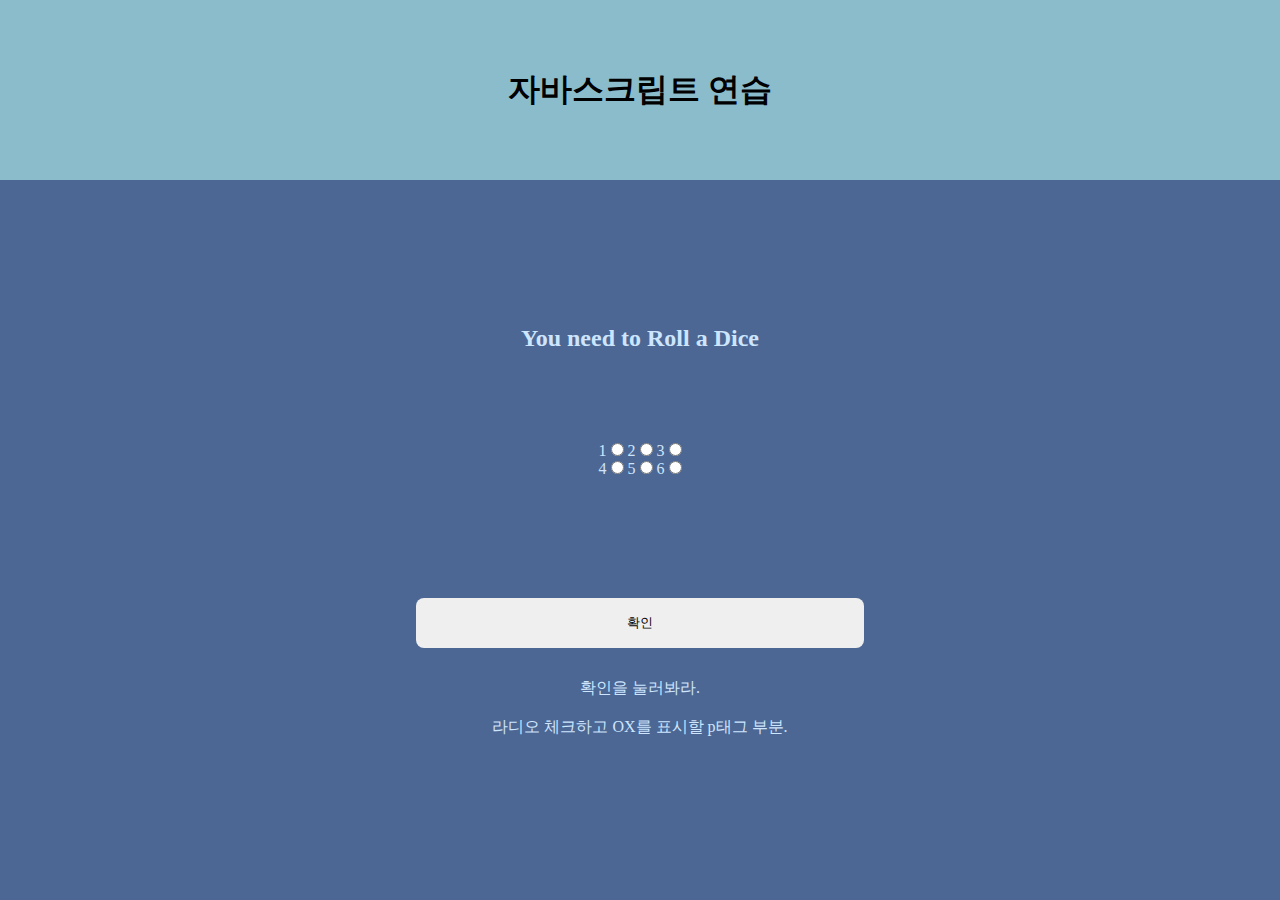
<file: index.html>
<!DOCTYPE html>
<head>
  <meta charset="UTF-8">
  <meta name="viewport" content="width=device-width, initial-scale=1.0", user-scalable="no">
  <link rel="stylesheet" href="./styles/index.css">
  <title>JS PWA</title>
</head>
<body>
  <div id="root">
    <header>
    <h1>자바스크립트 연습</h1>
  </header>
    <main id="content">
      <section id="msg"> <h2>You need to Roll a Dice</h2> </section>
    
          </section>
      <form method="post" name="form1" action="/a.html">
          <label for="r1">1</label>
          <input type="radio" id="r1" name="jusawi" value="1">
          <label for="r2">2</label>
          <input type="radio" id="r2" name="jusawi" value="2">
          <label for="r3">3</label>
          <input type="radio" id="r3" name="jusawi" value="3">
          <br>
          <label for="r4">4</label>
          <input type="radio" id="r4" name="jusawi" value="4">
          <label for="r5">5</label>
          <input type="radio" id="r5" name="jusawi" value="5">
          <label for="r6">6</label>
          <input type="radio" id="r6" name="jusawi" value="6">
          <br>
          <!-- <input type="button" name="jusawi" value="확인">  -->
        </form>

        <section id="bt">
          <button class="bt1" onclick="show();">확인</button>
  
          <!--양자택일 같은 거는 name이 같아야 한다-->
      
      <p id="asdf">확인을 눌러봐라.</p>
      <br>
      <p id="ox">라디오 체크하고 OX를 표시할 p태그 부분.</p>
<br>

</main>
</div>
</body>
<script src="./scripts/dom.js"></script>
</html>
</file>
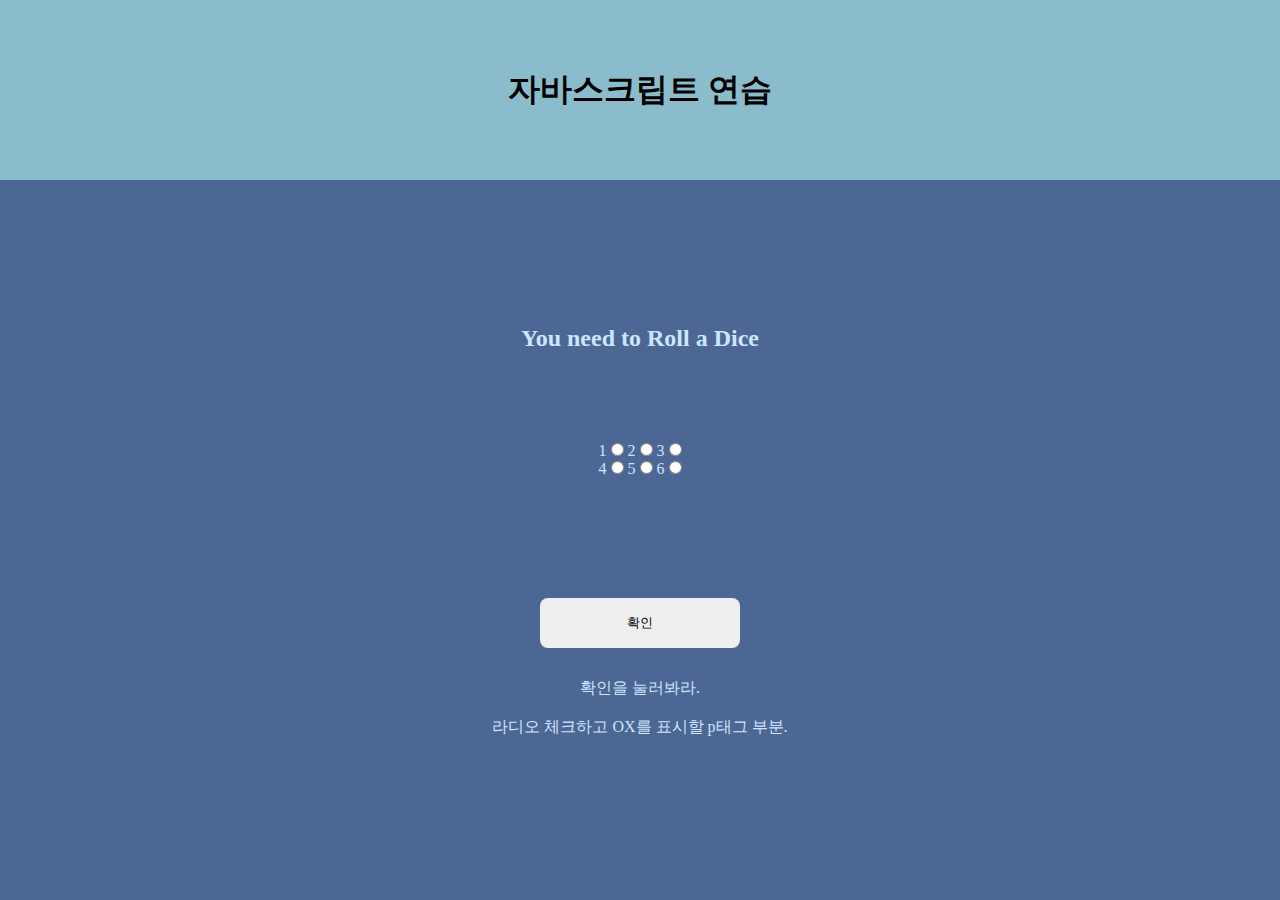
<file: 01/index.html>
<!DOCTYPE html>
<head>
  <meta charset="UTF-8">
  <meta name="viewport" content="width=device-width, initial-scale=1.0", user-scalable="no">
  <link rel="stylesheet" href="./styles/index.css">
  <title>JS PWA</title>
  <script src="./scripts/dom.js"></script>
</head>
<body>
  <div id="root">
    <header>
    <h1>자바스크립트 연습</h1>
  </header>
    <main id="content">
      <section id="msg"> <h2>You need to Roll a Dice</h2> </section>
    
          </section>
      <form method="post" name="form1" action="/a.html">
          <label for="r1">1</label>
          <input type="radio" id="r1" name="jusawi" value="1">
          <label for="r2">2</label>
          <input type="radio" id="r2" name="jusawi" value="2">
          <label for="r3">3</label>
          <input type="radio" id="r3" name="jusawi" value="3">
          <br>
          <label for="r4">4</label>
          <input type="radio" id="r4" name="jusawi" value="4">
          <label for="r5">5</label>
          <input type="radio" id="r5" name="jusawi" value="5">
          <label for="r6">6</label>
          <input type="radio" id="r6" name="jusawi" value="6">
          <br>
          <!-- <input type="button" name="jusawi" value="확인">  -->
        </form>

        <section id="bt">
          <button class="bt1" onclick="show();">확인</button>
  
          <!--양자택일 같은 거는 name이 같아야 한다-->
      
      <p id="asdf">확인을 눌러봐라.</p>
      <br>
      <p id="ox">라디오 체크하고 OX를 표시할 p태그 부분.</p>
<br>

</main>
</div>
</body>
</html>
</file>
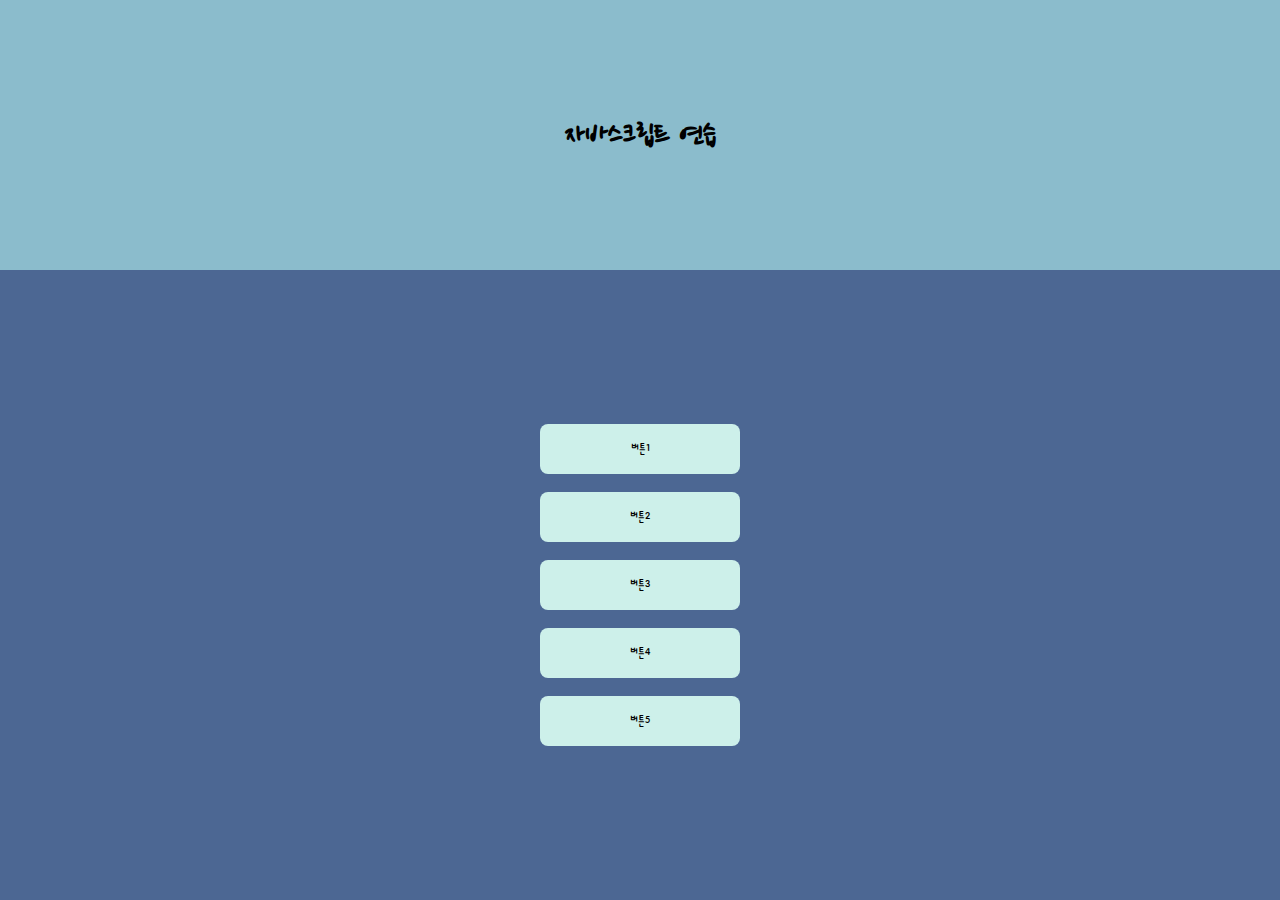
<file: temp/index.html>
<!DOCTYPE html>
<head>
  <meta charset="UTF-8">
  <meta name="viewport" content="width=device-width, initial-scale=1.0", user-scalable="no">
  <!--웹 폰트 적용-->
  <link rel="preconnect" href="https://fonts.googleapis.com">
  <link rel="preconnect" href="https://fonts.gstatic.com" crossorigin>
  <link href="https://fonts.googleapis.com/css2?family=Dongle:wght@300&family=Nanum+Pen+Script&display=swap" rel="stylesheet">
  <!--css 적용-->
  <link rel="stylesheet" href="./styles/index.css">
  <title>JS PWA</title>
</head>
<body>
  <div id="root">
  <header>
    <h1>자바스크립트 연습</h1>
  </header>
  <main id="content">
    <section id="bt">
    <button class="bt1">버튼1</button>
    <button class="bt1">버튼2</button>
    <button class="bt1">버튼3</button>
    <button class="bt2">버튼4</button>
    <button class="bt2">버튼5</button>
    </section>
  </main>
</div>
</body>
</html>
</file>
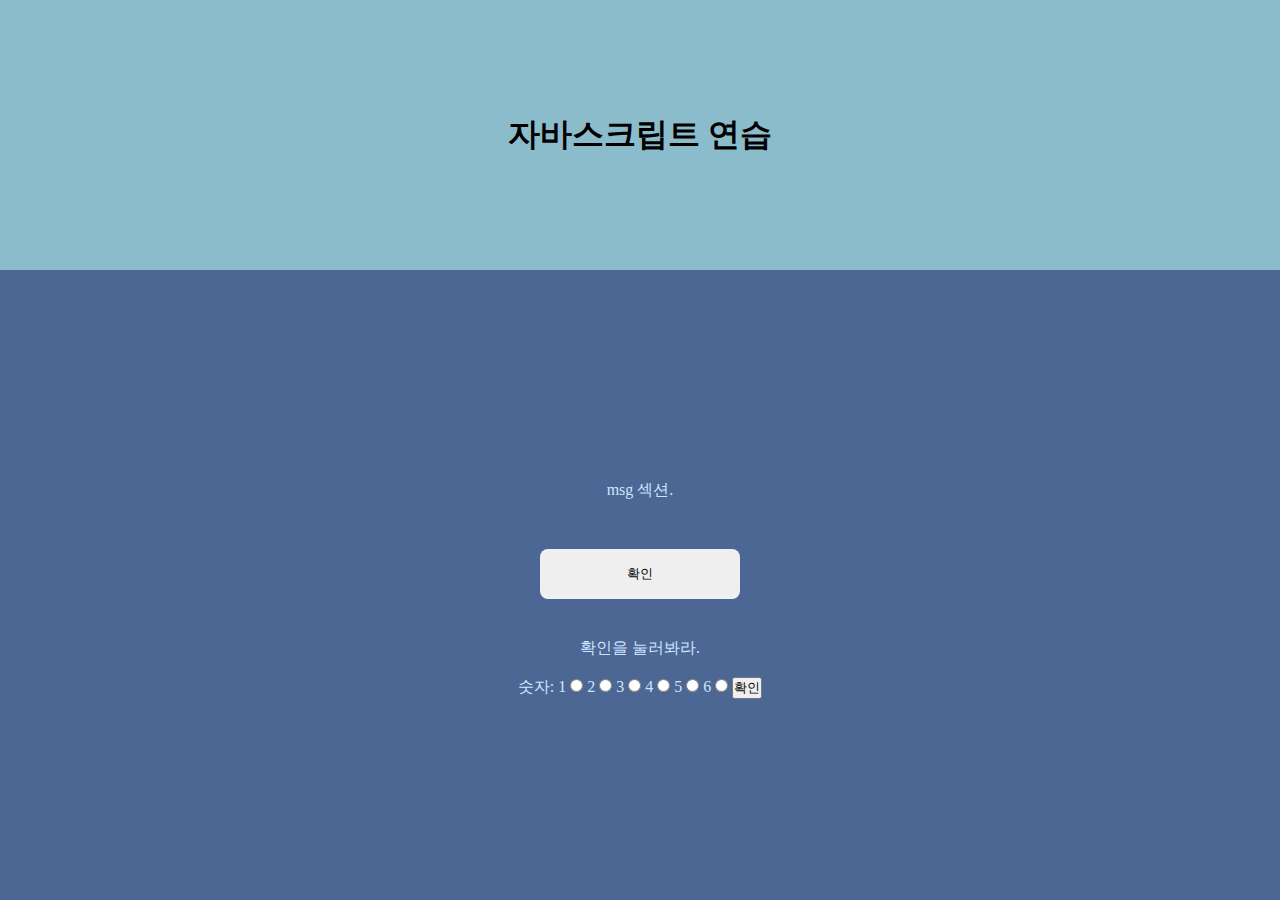
<file: 01/Archive.html>
<!DOCTYPE html>
<head>
  <meta charset="UTF-8">
  <meta name="viewport" content="width=device-width, initial-scale=1.0", user-scalable="no">
  <link rel="stylesheet" href="./styles/Archive.css">
  <title>JS PWA</title>
  <script src="./scripts/dom_archive1.js"></script>
</head>
<body>
  <div id="root">
    <header>
    <h1>자바스크립트 연습</h1>
  </header>
    <main id="content">
      <section id="msg"> msg 섹션. </section>

      <section id="bt">
        <button class="bt1" onclick="show4();">확인</button>
      </section>
      <p id="asdf">확인을 눌러봐라.</p>
      <div class="divMsg"></div>
<br>
<form method="post" action="/a.js">
      <p>숫자: <label for="r1">1</label>
        <input type="radio" id="r1" name="gender" value="1">
        <label for="r2">2</label>
        <input type="radio" name="gender" value="2">
        <label for="r3">3</label>
        <input type="radio" name="gender" value="3">
        <label for="r4">4</label>
        <input type="radio" name="gender" value="4">
        <label for="r5">5</label>
        <input type="radio" name="gender" value="5">
        <label for="r6">6</label>
        <input type="radio" name="gender" value="6">
        <input type="submit" value="확인">
      </form>
        <!--양자택일 같은 거는 name이 같아야 한다-->
</main>
</div>
</body>
</html>
</file>
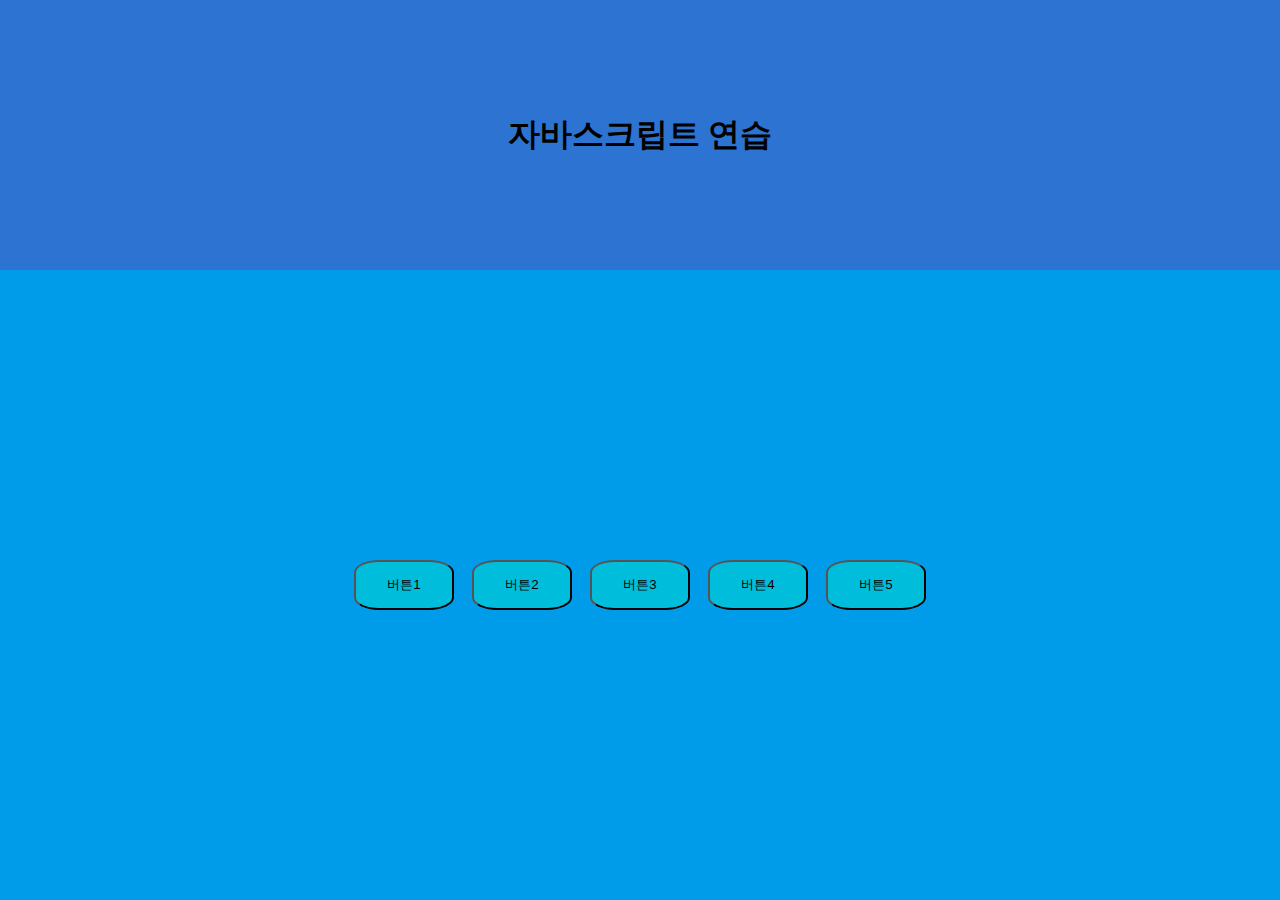
<file: temp/indexPractice.html>
<!DOCTYPE html>
<html lang="ko">
<head>
  <meta charset="UTF-8">
  <meta name="viewport" content="width=device-width, initial-scale=1.0">
  <link rel="stylesheet" href="./styles/indexPractice.css">
  <title>practicing</title>
</head>
<body>
  <div id="root">
    <header>
      <h1>자바스크립트 연습</h1>
    </header>
    <main>
    <section id="content">
<button id="bt1">버튼1</button>
<button id="bt1">버튼2</button>
<button id="bt1">버튼3</button>
<button id="bt2">버튼4</button>
<button id="bt2">버튼5</button>
    </section>
  </main>
  </div>
</body>
</html>
</file>
<file: styles/index.css>
/* 레이아웃 */
* { margin: 0px;
  padding: 0px;
} /*전체는 처음에 asterisk 찍고 중괄호*/

header {
  background-color: #8BBCCC;
  height: 20vh;
  display: flex; /* 일단 이거부터 */
  justify-content: center; /* 좌우 */
  align-items: center; /* 상하 */

}

main {
  background-color: #4C6793;
  height: 80vh;
  color: #cde5ff;
  display: flex;
  justify-content: center;
  align-items: center;
  flex-direction: column;
  top: 0;
  position: sticky; /* 스크롤에 관계없이 잡히는 태그 */
}

#radioid1 {
display:flex;
flex-direction:row;
}

main > section {
  display: flex;
  flex-direction: column; /* 섹션 내 내용물을 중간으로 하고 내림 */
  justify-content: center;
  align-items: center;
  margin:90px;
}

/* #msg {
  display: none;
} */

button, .divMsg {
  display: inline-block, flex;
  margin: 30px; /*높이를 기준으로 1%*/
  width: 35vw; /*일단 인라인블록 디스플레이를 해야 쓸 수 있다.*/
  /* max-width: 100px; */
  height: 10vw;
  max-height: 50px;
  border: none;
  border-radius: 8px;
  color: black;
  text-align: center;
  align-items: center;
}

button:hover, button:active {
background-color: #ADDDD0; /*앞은 pc용, 뒤는 모바일용. 마우스를 갖다댔을 때의 설정*/
}
.radio {
  display: flex;
  flex-direction: row;
}
</file>
<file: 01/styles/index.css>
/* 레이아웃 */
* { margin: 0px;
  padding: 0px;
} /*전체는 처음에 asterisk 찍고 중괄호*/

header {
  background-color: #8BBCCC;
  height: 20vh;
  display: flex; /* 일단 이거부터 */
  justify-content: center; /* 좌우 */
  align-items: center; /* 상하 */

}

main {
  background-color: #4C6793;
  height: 80vh;
  color: #cde5ff;
  display: flex;
  justify-content: center;
  align-items: center;
  flex-direction: column;
  top: 0;
  position: sticky; /* 스크롤에 관계없이 잡히는 태그 */
}

#radioid1 {
display:flex;
flex-direction:row;
}

main > section {
  display: flex;
  flex-direction: column; /* 섹션 내 내용물을 중간으로 하고 내림 */
  justify-content: center;
  align-items: center;
  margin:90px;
}

/* #msg {
  display: none;
} */

button, .divMsg {
  display: inline-block, flex;
  margin: 30px; /*높이를 기준으로 1%*/
  width: 35vw; /*일단 인라인블록 디스플레이를 해야 쓸 수 있다.*/
  max-width: 200px;
  height: 10vw;
  max-height: 50px;
  border: none;
  border-radius: 8px;
  /* background-color: #CDF0EA; */
  color: black;
  text-align: center;
  align-items: center;
}

button:hover, button:active {
 background-color: #ADDDD0; /*앞은 pc용, 뒤는 모바일용. 마우스를 갖다댔을때의 설정*/
}
.radio {
  display: flex;
  flex-direction: row;
}
</file>
<file: temp/styles/index.css>
/* 레이아웃 */
* { margin: 0px;
  padding: 0px;
} /*전체는 처음에 asterisk 찍고 중괄호*/

header {
  background-color: #8BBCCC;
  height: 30vh;
  display: flex; /* 일단 이거부터 */
  justify-content: center; /* 좌우 */
  align-items: center; /* 상하 */

}
header > h1 {
  font-family: 'Nanum Pen Script', cursive;
}

main {
  background-color: #4C6793;
  height: 70vh;
  color: #cde5ff;
  display: flex;
  justify-content: center;
  align-items: center;
  top: 0;
  position: sticky; /* 스크롤에 관계없이 잡히는 태그 */
}

main > section {
  display: flex;
  flex-direction: column; /* 섹션 내 내용물을 중간으로 하고 내림 */
  justify-content: center;
  align-items: center;
}

button {
  display: inline-block;
  margin: 1vh; /*높이를 기준으로 1%*/
  width: 50vw; /*일단 인라인블록 디스플레이를 해야 쓸 수 있다.*/
  max-width: 200px;
  height: 20vw;
  max-height: 50px;
  border: none;
  border-radius: 8px;
  background-color: #CDF0EA;
  color: black;
  font-size: 1rem;
  font-family: 'Dongle', sans-serif;
}

button:hover, button:active {
 background-color: #ADDDD0; /*앞은 pc용, 뒤는 모바일용. 마우스를 갖다댔을때의 설정*/
}
</file>
<file: 01/styles/Archive.css>
/* 레이아웃 */
* { margin: 0px;
  padding: 0px;
} /*전체는 처음에 asterisk 찍고 중괄호*/

header {
  background-color: #8BBCCC;
  height: 30vh;
  display: flex; /* 일단 이거부터 */
  justify-content: center; /* 좌우 */
  align-items: center; /* 상하 */

}

main {
  background-color: #4C6793;
  height: 70vh;
  color: #cde5ff;
  display: flex;
  justify-content: center;
  align-items: center;
  flex-direction: column;
  top: 0;
  position: sticky; /* 스크롤에 관계없이 잡히는 태그 */
}

main > section {
  display: flex;
  flex-direction: column; /* 섹션 내 내용물을 중간으로 하고 내림 */
  justify-content: center;
  align-items: center;
  margin:1vh;
}

/* #msg {
  display: none;
} */

button {
  display: inline-block, flex;
  margin: 30px; /*높이를 기준으로 1%*/
  width: 35vw; /*일단 인라인블록 디스플레이를 해야 쓸 수 있다.*/
  max-width: 200px;
  height: 10vw;
  max-height: 50px;
  border: none;
  border-radius: 8px;
/*   background-color: #CDF0EA; */
  color: black;
  text-align: center;
  align-items: center;
}

button:hover, button:active {
 background-color: #ADDDD0; /*앞은 pc용, 뒤는 모바일용. 마우스를 갖다댔을때의 설정*/
}
.radio {
  display: flex;
  flex-direction: row;
}
</file>
<file: temp/styles/indexPractice.css>
* { margin: 0px;
padding: 0px;
}

header {
  background-color: #2C73D2;
  height: 30vh;
  display: flex;
  justify-content: center;
  align-items: center;
}

main {
  background-color: #009CE9;
  height: 70vh;
  color: #00BEDB;
  display: flex;
  justify-content: center;
  align-items: center;
  top:0em;
  position: sticky;
}

main > section {
  display: flex;
  justify-content: center;
  align-items: center;
}

button {
  display: inline-block;
  margin: 1vh;
  width: 20vw;
  max-width: 100px;
  height: 20vw;
  max-height: 50px;
  border-radius: 25%;
  background-color: #00BEDB;
}

button:hover, button:active {
  background-color: #00D9B3;
}
</file>
